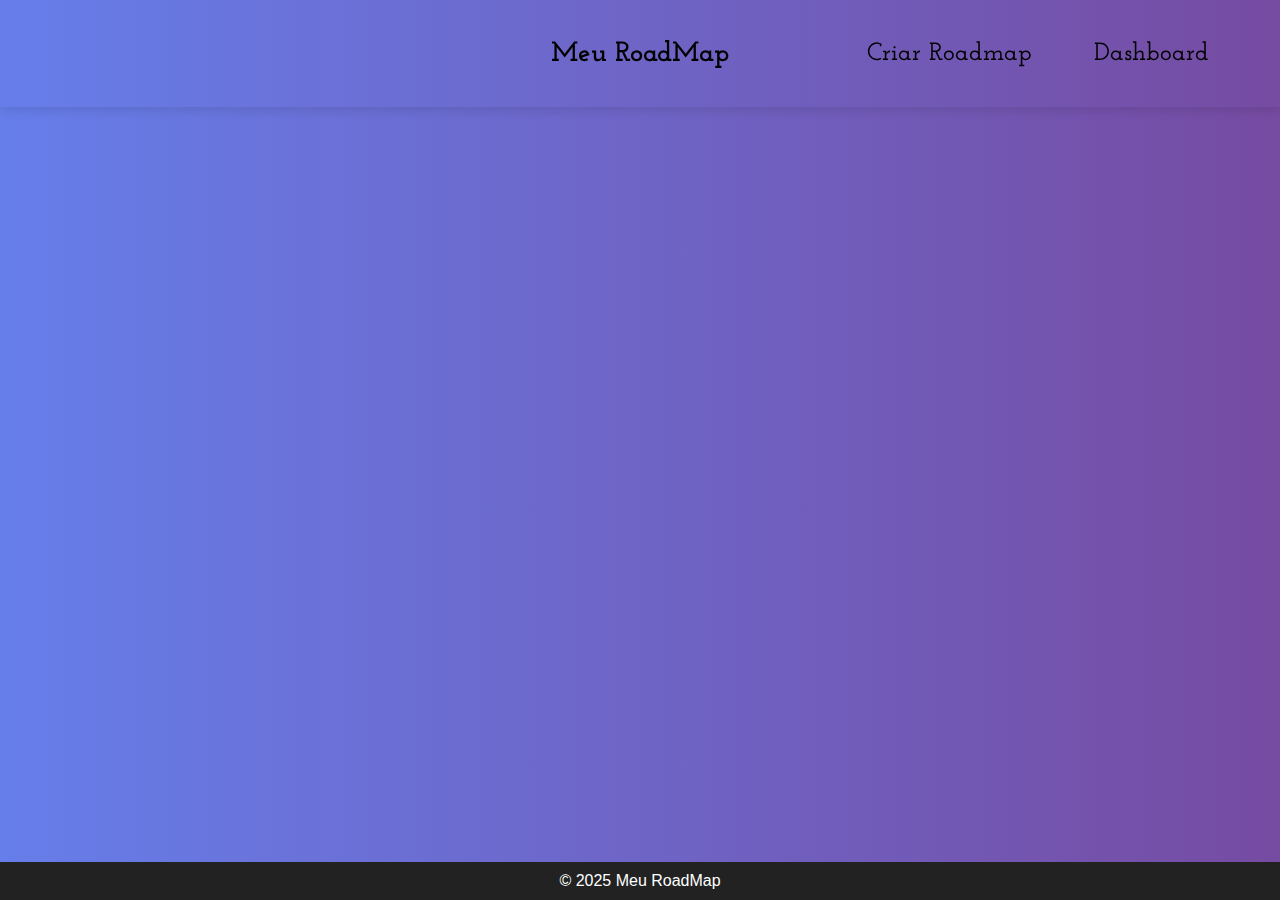
<file: index.html>
<!DOCTYPE html>
<html lang="pt-BR">
<head>
  <meta charset="UTF-8" />
  <meta name="viewport" content="width=device-width, initial-scale=1.0" />
  <title>Meu RoadMap</title>

  <!---CSS-->
  <link rel="stylesheet" href="./src/css/styles.css" />

  <!---Fontes-->
  <link rel="preconnect" href="https://fonts.googleapis.com">
  <link rel="preconnect" href="https://fonts.gstatic.com" crossorigin>
  <link href="https://fonts.googleapis.com/css2?family=Josefin+Slab:ital,wght@0,100..700;1,100..700&family=Libre+Baskerville:ital,wght@0,400;0,700;1,400&display=swap" rel="stylesheet">
</head>

<body>

  <header>
    <div class="header-left">
      <div class="logo">
        <div class="logo-symbol">⧉</div>
        <div class="logo-text">
          <span class="initials">RF</span>
        </div>
      </div>
    </div>

    <div class="header-center">
      <div class="site-title">Meu RoadMap</div>
    </div>

    <div class="header-right">
      <nav>
        <a href="./src/pages/roadmap.html">Criar Roadmap</a>
        <a href="./src/pages/dashboard.html">Dashboard</a>
      </nav>
    </div>
  </header>

  <section class="welcome">
    <h2>Bem-vindo ao Brainstorming App</h2>
    <p>Colabore, Crie e Compartilhe ideias com sua equipe em tempo real.</p>
  </section>

  <div class="map-background">
    <svg class="roadmap-line" viewBox="0 0 1200 400">
      <path d="M50 150 C 200 50, 400 250, 600 150 S 1000 250, 1150 150" />
    </svg>

    <div class="node node5">UI/UX</div>
    <div class="node node6">Figma</div>
    <div class="node node7">SEO</div>
    <div class="node node8">Ads</div>
    <div class="node node9">Python</div>
    <div class="node node10">Data Analysis</div>
    <div class="node node11">Lean Startup</div>
    <div class="node node12">Growth</div>
    <div class="node node13">Pentest</div>
    <div class="node node14">Network Security</div>
  </div>

  <main>
    <!-- conteúdo principal -->
  </main>

  <footer>
    <p>&copy; 2025 Meu RoadMap</p>
  </footer>
  <script type="module" src="/src/js/storage.js"></script>
  <script src="./src/js/script.js"></script>
  
</body>
</html>
</file>
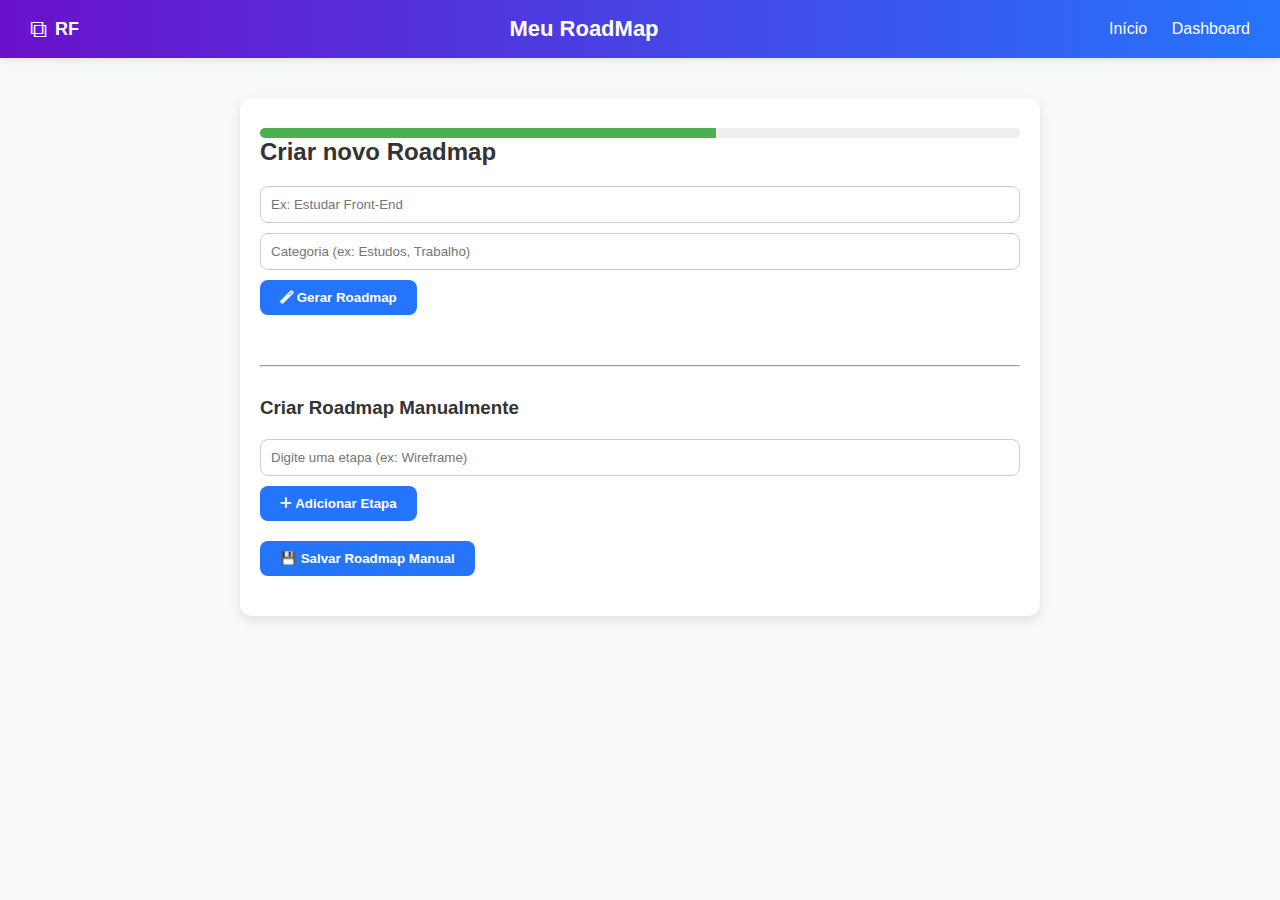
<file: src/pages/roadmap.html>
<!DOCTYPE html>
<html lang="pt-BR">
<head>
  <meta charset="UTF-8" />
  <meta name="viewport" content="width=device-width, initial-scale=1.0" />
  <title>Meu RoadMap</title>
  <link rel="stylesheet" href="../css/roudmap.css" />
  <link rel="stylesheet" href="https://cdnjs.cloudflare.com/ajax/libs/font-awesome/6.4.0/css/all.min.css" />
</head>
<body>
  <!-- HEADER -->
  <header>
    <div class="header-left">
      <div class="logo">
        <div class="logo-symbol">⧉</div>
        <div class="logo-text">
          <span class="initials">RF</span>
        </div>
      </div>
    </div>

    <div class="header-center">
      <div class="site-title">Meu RoadMap</div>
    </div>

    <div class="header-right">
      <nav>
        <a href="/index.html">Início</a>
        <a href="dashboard.html">Dashboard</a>
      </nav>
    </div>
  </header>

  <!-- CONTEÚDO PRINCIPAL -->
  <main class="container">

    <div class="progresso-barra">
      <div class="preenchimento" style="width: 60%;"></div>
    </div>
    
    <!-- Título principal -->
    <h2>Criar novo Roadmap</h2>

    <!-- Input de Roadmap automático -->
    <div class="input-section">
      <input type="text" id="roadmapInput" placeholder="Ex: Estudar Front-End" />
      <input type="text" id="roadmapCategoria" placeholder="Categoria (ex: Estudos, Trabalho)" />
      <button onclick="gerarRoadmap()"><i class="fas fa-magic"></i> Gerar Roadmap</button>
    </div>
    
    <!-- Área onde o roadmap gerado será exibido -->
    <div id="roadmapArea" class="roadmap-area"></div>
    
    <hr style="margin: 30px 0;" />

    <!-- Título para criação manual -->
    <h3>Criar Roadmap Manualmente</h3>

    <!-- Input de Etapas manuais -->
    <div class="input-section">
      <input type="text" id="manualStep" placeholder="Digite uma etapa (ex: Wireframe)" />
      <button onclick="adicionarEtapa()"><i class="fas fa-plus"></i> Adicionar Etapa</button>
    </div>

    <div style="margin-top: 20px;">
      <button onclick="salvarRoadmapManual()">💾 Salvar Roadmap Manual</button>
    </div>

    <!-- Área para mostrar as etapas manuais -->
    <div id="manualRoadmapArea" class="roadmap-area"></div>
  </main>

  <!-- SCRIPTS -->
   <script src="/src/js/roudmap.js"></script>

</body>
</html>
</file>
<file: src/css/styles.css>
@import url('https://fonts.googleapis.com/css2?family=Playwrite+AU+SA:wght@100..400&display=swap');


* {
  margin: 0;
  padding: 0;
  box-sizing: border-box;
}

body {
  margin: 0;
  padding: 0;
  background: linear-gradient(to right, #667eea, #764ba2);
  font-family: 'Segoe UI', Tahoma, Geneva, Verdana, sans-serif;
  display: flex;
  flex-direction: column;
  justify-content: center;
  align-items: center;
  height: 100vh;
  animation: fadeIn 1s ease-in-out;
  overflow-x: hidden;
}

header {
  background: linear-gradient(90deg, #667eea, #764ba2);
  color: rgb(0, 0, 0);
  padding: 15px 40px;
  display: flex;
  justify-content: space-between;
  align-items: center;
  box-shadow: 0 4px 10px rgba(0, 0, 0, 0.1);
  position: fixed;
  top: 0;
  width: 100%;
  z-index: 1000;
  font-family: "Josefin Slab", serif;
  font-optical-sizing: auto;
  font-weight: 700;
  font-style: normal;
}

.header-left{
  flex: 1;
  display: flex;
  align-items: center;
}

.header-right {
  flex: 1;
  display: flex;
  align-items: center;
  font-size: 25px;
  
}

.header-center {
  flex: 1;
  text-align: center;
}

.site-title {
  font-size: 28px;
  font-weight: bold;
}

.logo {
  font-size: 24px;
  font-weight: bold;
  padding-left: 10px;
  font-family: "Playwrite AU SA", cursive;
  font-optical-sizing: auto;
  font-weight: 400;
  font-style: normal;
}


nav a {
  margin: 0 15px;
  color: rgb(0, 0, 0);
  text-decoration: none;
  font-weight: 600;
  padding: 8px 12px;
  border-radius: 8px;
  transition: all 0.3s ease;
}

nav a:hover {
  background-color: rgb(255, 255, 255);
  text-decoration: none;
  transform: translateY(-2px);
}

main {
  padding: 4px;
  text-align: center;
  margin-top: 80px;
}

.welcome {
  opacity: 0;
  animation: fadeInText 1s ease-in-out forwards;
  font-family: "Libre Baskerville", serif;
  font-weight: 700;
  font-style: normal;
}

@keyframes fadeInText {
  from { opacity: 0; }
  to { opacity: 1; }
}

@keyframes fadeIn {
  from { opacity: 0; transform: translateY(20px); }
  to { opacity: 1; transform: translateY(0); }
}

.container {
  background-color: white;
  padding: 40px;
  border-radius: 12px;
  box-shadow: 0 15px 30px rgba(0, 0, 0, 0.2);
  width: 100%;
  max-width: 400px;
  animation: slideIn 0.5s ease-out;
}

@keyframes slideIn {
  from { transform: translateY(-50px); opacity: 0; }
  to { transform: translateY(0); opacity: 1; }
}

h2 {
  text-align: center;
  margin-bottom: 1rem;
  color: #000000;
  font-family: "Libre Baskerville", serif;
  font-weight: 700;
  font-style: normal;
}

input {
  width: 100%;
  padding: 12px;
  margin: 10px 0;
  border: 1px solid #ddd;
  border-radius: 8px;
  transition: border-color 0.3s ease;
}

input:focus {
  border-color: #764ba2;
  outline: none;
}

button {
  width: 100%;
  padding: 12px;
  margin-top: 10px;
  background-color: #764ba2;
  color: white;
  border: none;
  border-radius: 8px;
  font-weight: bold;
  cursor: pointer;
  transition: background-color 0.3s ease;
}

button:hover {
  background-color: #5b3c9d;
}

footer {
  background: #222;
  color: white;
  text-align: center;
  padding: 20px;
  position: fixed;
  width: 100%;
  bottom: 0;
  z-index: 1000;
  display: flex;
  flex-direction: column;
  align-items: center;
  gap: 10px;
}

footer {
  background: #222;
  color: white;
  text-align: center;
  padding: 10px;
  position: fixed;
  width: 100%;
  bottom: 0;
}
 

/* ROADMAP STYLES */
.map-background {
  position: relative;
  width: 100%;
  max-width: 1300px;
  height: 400px;
  margin: 60px auto 0;
  background: rgb(10, 9, 9);
  border-radius: 16px;
  padding: 20px;
  overflow: hidden;
  opacity: 0;
  animation: fadeInRoadmap 1s ease-in-out 1s forwards;
  font-family: "Libre Baskerville", serif;
  font-weight: 400;
  font-style: italic;
}

@keyframes fadeInRoadmap {
  from { opacity: 0; }
  to { opacity: 1; }
}

.roadmap-line {
  position: absolute;
  top: 0;
  left: 0;
  width: 100%;
  height: 100%;
  z-index: 0;
}

.roadmap-line path {
  fill: none;
  stroke: #00f260;
  stroke-width: 4;
  stroke-dasharray: 1000;
  stroke-dashoffset: 1000;
  animation: dash 8s linear infinite;
}

@keyframes dash {
  to { stroke-dashoffset: 0; }
}

.node {
  position: absolute;
  padding: 10px 20px;
  background-color: #ffffffcc;
  border-radius: 10px;
  font-weight: bold;
  color: #333;
  z-index: 2;
  animation: glow 1s ease-in-out forwards;
  box-shadow: 0 0 0 transparent;
  opacity: 0;
  filter: blur(3px);
  transition: transform 0.3s ease, background-color 0.3s ease, filter 0.3s ease;
}

.node:hover {
  transform: scale(1.1);
  background-color: #f0f0f0;
}

.node.active {
  filter: blur(0);
  transform: scale(1.2);
  background-color: #00f261c0;
  opacity: 1;
  animation: glow 1s ease-in-out forwards, float 3s ease-in-out infinite;
}

/* Efeito de glow */
@keyframes glow {
  0% {
    opacity: 0;
    box-shadow: 0 0 0 transparent;
  }
  100% {
    opacity: 1;
    box-shadow: 0 0 12px #00f200;
  }
}

/* Efeito de flutuação contínua */
@keyframes float {
  0%   { transform: translateY(0); }
  50%  { transform: translateY(-5px); }
  100% { transform: translateY(0); }
}

/* Posições dos nodes */
.node5  { top: 160px;  left: clamp(20px, 4vw, 60px);  animation-delay: 0.4s; }
.node6  { top: 60px;   left: clamp(140px, 12vw, 200px); animation-delay: 0.8s; }
.node7  { top: 200px;  left: clamp(280px, 22vw, 300px); animation-delay: 1.2s; }
.node8  { top: 100px;  left: clamp(370px, 30vw, 400px); animation-delay: 1.6s; }
.node9  { top: 220px;  left: clamp(500px, 40vw, 520px); animation-delay: 2s; }
.node10 { top: 60px;   left: clamp(600px, 46vw, 620px); animation-delay: 2.4s; }
.node11 { top: 200px;  left: clamp(730px, 56vw, 740px); animation-delay: 2.8s; }
.node12 { top: 75px;   left: clamp(850px, 65vw, 860px); animation-delay: 3.2s; }
.node13 { top: 220px;  left: clamp(970px, 74vw, 980px); animation-delay: 3.6s; }
.node14 { top: 100px;  left: clamp(1070px, 80vw, 1080px); animation-delay: 4s; }

/*Roadmap.html*/
.roadmap-area {
  margin-top: 30px;
  display: flex;
  flex-wrap: wrap;
  gap: 15px;
  justify-content: center;
}

.node-box {
  background-color: #764ba2;
  color: white;
  padding: 15px 20px;
  border-radius: 8px;
  box-shadow: 0 4px 8px rgba(0,0,0,0.2);
  animation: popIn 0.4s ease forwards;
  opacity: 0;
  transform: translateY(20px);
}

@keyframes popIn {
  to {
    opacity: 1;
    transform: translateY(0);
  }
}

/* Responsividade */
@media (max-width: 768px) {
  .node {
    font-size: 14px;
    padding: 8px 16px;
  }

  .roadmap-line {
    height: 300px;
  }
}

/* Logo */
.logo {
  display: flex;
  align-items: center;
  gap: 12px;
  color: black;
  padding: 20px;
  animation: fadeInLogo 2s ease forwards;
  opacity: 0;
  font-family: "Great Vibes", cursive;
  font-weight: 400;
  font-style: normal;
}

.logo-symbol {
  font-size: 32px;
  animation: rotateSymbol 4s linear infinite;
}

.logo-text {
  display: flex;
  flex-direction: column;
  line-height: 1.2;
}

.initials {
  font-size: 28px;
  font-weight: bold;
  letter-spacing: 2px;
}

.fullname {
  font-size: 14px;
  font-style: italic;
  opacity: 0.7;
}

/* ANIMAÇÕES */
@keyframes rotateSymbol {
  0%   { transform: rotate(0deg); }
  100% { transform: rotate(360deg); }
}

@keyframes fadeInLogo {
  from { opacity: 0; transform: translateY(-10px); }
  to   { opacity: 1; transform: translateY(0); }
}
</file>
<file: src/css/roudmap.css>
/* Reset básico */
* {
  margin: 0;
  padding: 0;
  box-sizing: border-box;
  font-family: "Segoe UI", sans-serif;
}

body {
  background: #f8f9fa;
  color: #333;
}

/* HEADER */
header {
  display: flex;
  justify-content: space-between;
  align-items: center;
  padding: 15px 30px;
  background: linear-gradient(90deg, #6a11cb, #2575fc);
  color: white;
  box-shadow: 0 2px 8px rgba(0, 0, 0, 0.1);
}

.logo {
  display: flex;
  align-items: center;
  gap: 8px;
}

.logo-symbol {
  font-size: 24px;
}

.initials {
  font-weight: bold;
  font-size: 18px;
}

.site-title {
  font-size: 22px;
  font-weight: bold;
}

nav a {
  color: white;
  margin-left: 20px;
  text-decoration: none;
  font-weight: 500;
  transition: color 0.3s;
}

nav a:hover {
  color: #d1eaff;
}

/* CONTAINER */
.container,
.dashboard-container {
  max-width: 800px;
  margin: 40px auto;
  padding: 20px;
  background: white;
  border-radius: 12px;
  box-shadow: 0 4px 12px rgba(0, 0, 0, 0.1);
}

.container h2,
.container h3,
.dashboard-container h2,
.dashboard-container h3 {
  margin-bottom: 20px;
  color: #333;
}

/* INPUTS E BOTÕES */
.input-section {
  display: flex;
  flex-wrap: wrap;
  gap: 10px;
  margin-bottom: 20px;
}

input[type="text"] {
  flex: 1 1 100%;
  padding: 10px;
  border: 1px solid #ccc;
  border-radius: 8px;
  transition: border 0.3s;
  min-width: 220px;
}

input[type="text"]:focus {
  border-color: #6a11cb;
  outline: none;
}

button {
  padding: 10px 20px;
  background: #2575fc;
  color: white;
  border: none;
  border-radius: 8px;
  cursor: pointer;
  font-weight: 600;
  transition: background 0.3s;
}

button:hover {
  background: #1e5bd2;
}

/* ROADMAP AREA */
.roadmap-area,
.roadmap-list {
  margin-top: 20px;
  display: flex;
  flex-direction: column;
  gap: 20px;
}

.node-box {
  background: #764ba2;
  color: white;
  padding: 12px 18px;
  border-radius: 10px;
  box-shadow: 2px 2px 10px rgba(0, 0, 0, 0.1);
  transition: transform 0.2s, background-color 0.3s;
  cursor: pointer;
}

.node-box:hover {
  transform: scale(1.05);
  background: #5c3c94;
}

/* DASHBOARD CARD */
.roadmap-card {
  background: #ffffff;
  border: 1px solid #e0e0e0;
  border-radius: 12px;
  padding: 20px;
  margin-bottom: 20px;
  box-shadow: 0 4px 10px rgba(0, 0, 0, 0.05);
  transition: transform 0.2s ease;
}

.roadmap-card:hover {
  transform: scale(1.02);
}

.roadmap-card h3 {
  margin-bottom: 12px;
  color: #333;
}

.roadmap-card ul {
  padding-left: 20px;
  margin-bottom: 15px;
}

.roadmap-card ul li {
  list-style-type: disc;
  margin-bottom: 6px;
  color: #555;
}

.roadmap-actions {
  display: flex;
  gap: 10px;
  flex-wrap: wrap;
}

.roadmap-actions button {
  background-color: #2575fc;
  color: white;
  border: none;
  border-radius: 6px;
  padding: 8px 14px;
  font-size: 14px;
  cursor: pointer;
  transition: background-color 0.3s;
}

.roadmap-actions button:hover {
  background-color: #1e5bd2;
}

.search-bar input {
  width: 100%;
  padding: 12px 14px;
  border: 1px solid #ccc;
  border-radius: 8px;
  font-size: 16px;
  transition: border-color 0.3s;
}

.search-bar input:focus {
  border-color: #2575fc;
  outline: none;
}

.tag,
.roadmap-card .tag {
  display: inline-block;
  background: #e6eeff;
  color: #2575fc;
  padding: 4px 10px;
  border-radius: 20px;
  font-size: 12px;
  margin-bottom: 10px;
  font-weight: 500;
}

.progresso-barra {
  width: 100%;
  height: 10px;
  background-color: #eee;
  border-radius: 6px;
  overflow: hidden;
  margin-top: 10px;
}

.progresso-barra .preenchimento {
  height: 100%;
  background-color: #4caf50;
  transition: width 0.3s ease-in-out;
}

/*Modal Overlay*/
.modal-overlay {
  position: fixed;
  top: 0;
  left: 0;
  width: 100%;
  height: 100%;
  background: rgba(0,0,0,0.75);
  display: flex;
  justify-content: center;
  align-items: center;
  z-index: 9999;
}

.modal-content {
  background: #fff;
  border-radius: 12px;
  padding: 30px;
  width: 90%;
  max-width: 600px;
  max-height: 90vh;
  overflow-y: auto;
  position: relative;
}

.modal-content h2 {
  margin-bottom: 10px;
}

.modal-categoria {
  color: #666;
  font-size: 14px;
  margin-bottom: 10px;
}

.modal-etapas .node-box {
  margin-bottom: 10px;
}

.hidden {
  display: none;
}

.close-btn {
  position: absolute;
  right: 20px;
  top: 10px;
  font-size: 28px;
  cursor: pointer;
}
</file>
